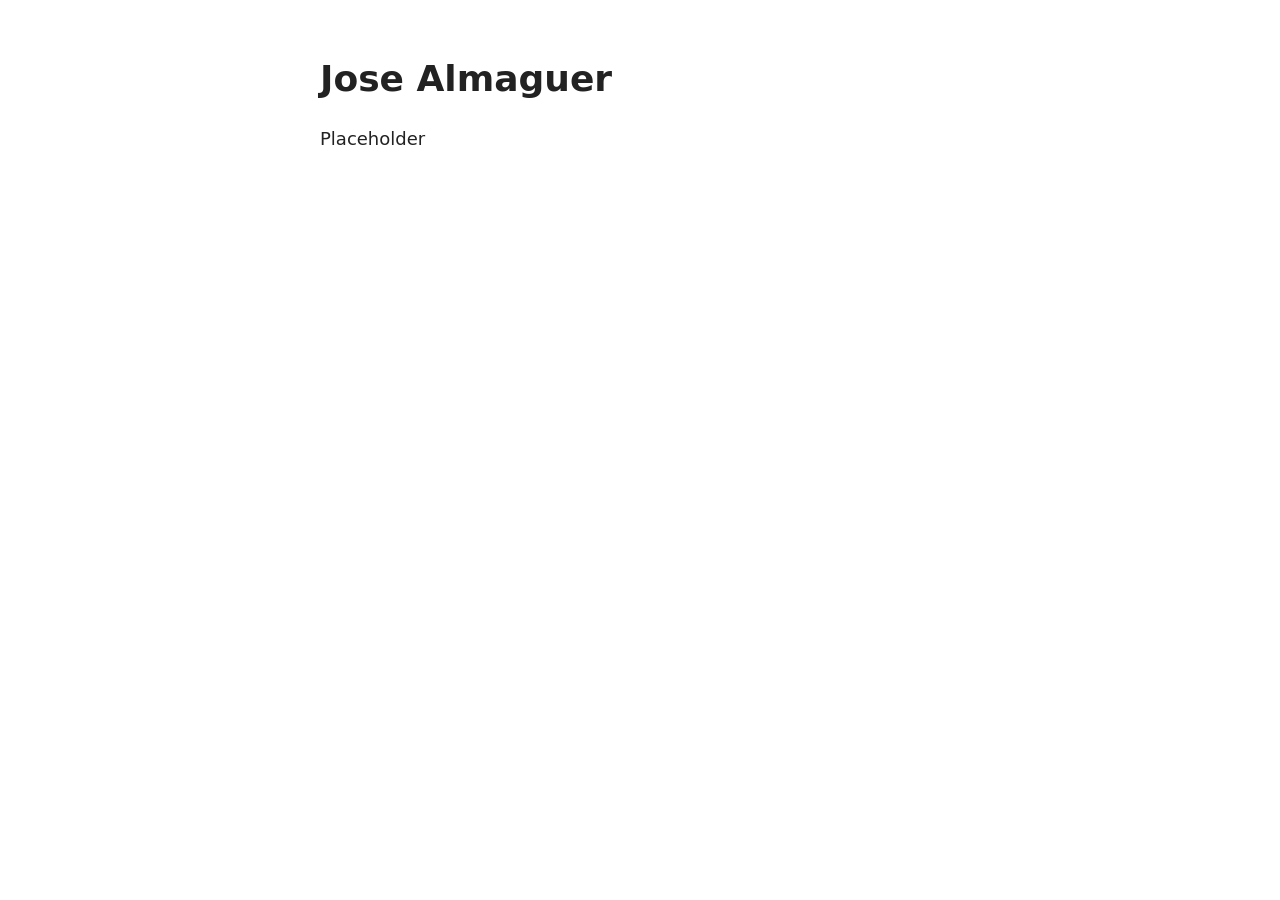
<file: index.html>
<!DOCTYPE html>
<html lang="en">
    <head>
        <meta charset="utf-8">
        <meta name="viewport" content="width=device-width, initial-scale=1">
        <title>Jose Almaguer</title>
        <link rel="stylesheet" href="/assets/site.css">
    </head>
    <body>
        <main>
            <h1>Jose Almaguer</h1>
            <p>Placeholder</p>
        </main>
    </body>
</html>
</file>
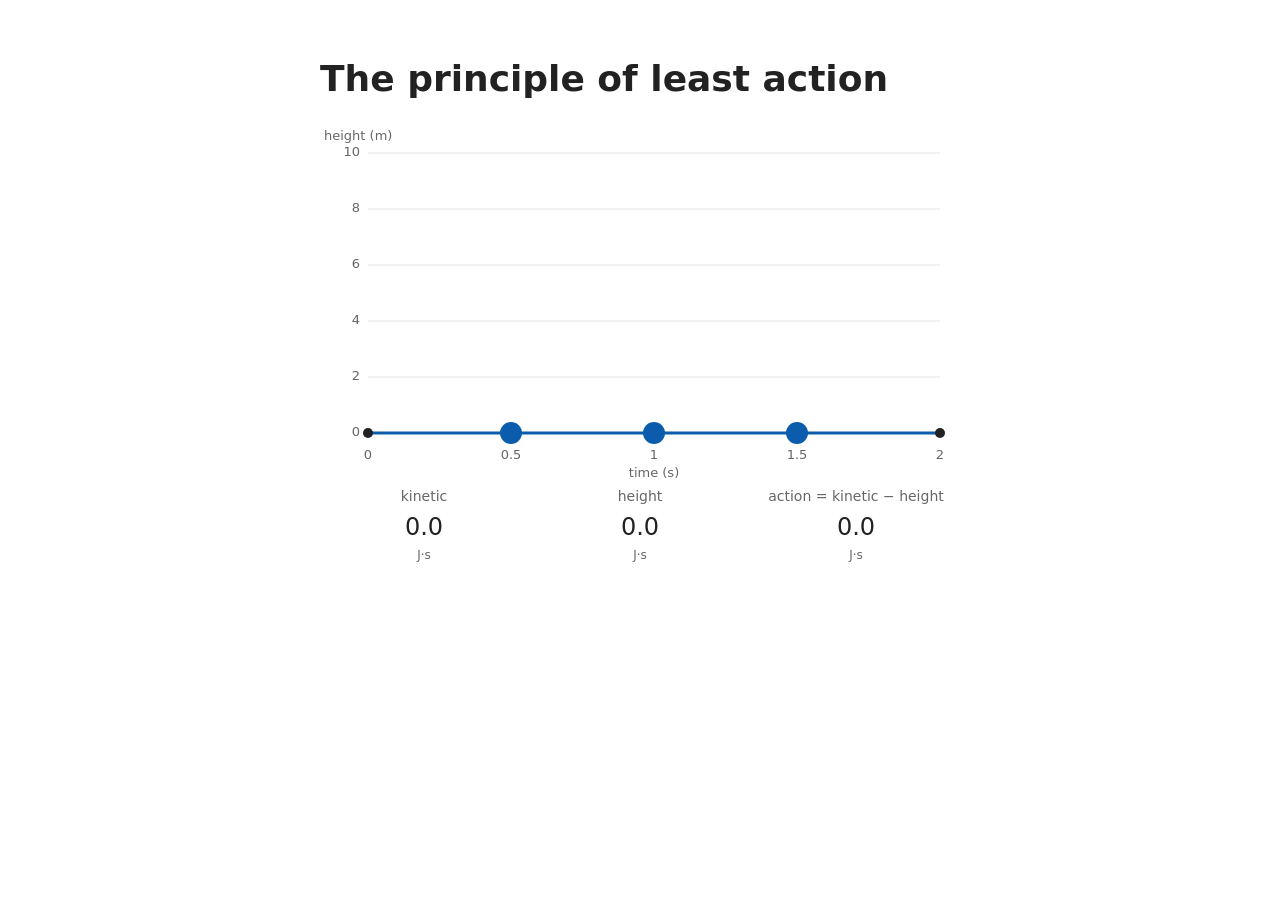
<file: least-action/index.html>
<!DOCTYPE html>
<html lang="en">
    <head>
        <meta charset="utf-8">
        <meta name="viewport" content="width=device-width, initial-scale=1">
        <title>The principle of least action</title>
        <link rel="stylesheet" href="/assets/site.css">
        <style>
            /* Reserve the figure's space so the page doesn't jump when it loads. */
            #path-figure {
                min-height: 28rem;
            }
        </style>
    </head>
    <body>
        <main>
            <h1>The principle of least action</h1>
            <div id="path-figure"></div>
        </main>
        <script type="module" src="main.js"></script>
    </body>
</html>
</file>
<file: assets/site.css>
/* Styles shared by the home page and articles. */

*,
*::before,
*::after {
    box-sizing: border-box;
}

body {
    margin: 0;
    color: #222;
    background-color: #fff;
    font-family: system-ui, sans-serif;
    font-size: 1.125rem;
    line-height: 1.6;
}

main {
    max-width: 42rem;
    margin: 0 auto;
    padding: 2rem 1rem;
}

h1,
h2,
h3 {
    line-height: 1.25;
}

a {
    color: #0b5cad;
}

img,
canvas {
    max-width: 100%;
}
</file>
